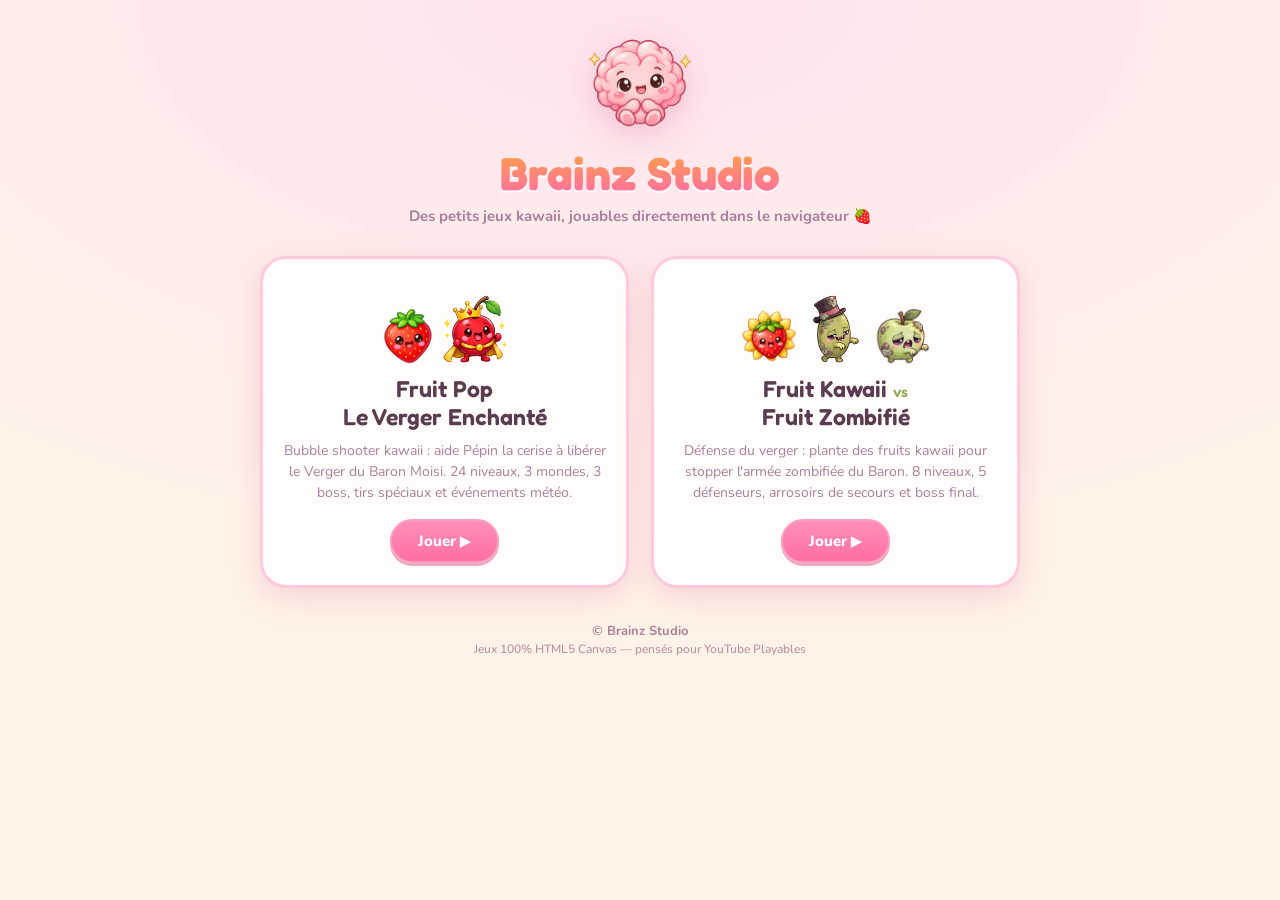
<file: index.html>
<!doctype html>
<html lang="fr">
<head>
<meta charset="utf-8">
<meta name="viewport" content="width=device-width, initial-scale=1">
<title>Brainz Studio — Jeux kawaii</title>
<meta name="description" content="Les jeux kawaii de Brainz Studio : Fruit Pop et Fruit Kawaii vs Fruit Zombifié. Jouables gratuitement dans le navigateur.">
<link rel="preconnect" href="https://fonts.googleapis.com">
<link rel="preconnect" href="https://fonts.gstatic.com" crossorigin>
<link rel="stylesheet" href="https://fonts.googleapis.com/css2?family=Fredoka:wght@500;600;700&family=Nunito:wght@500;700;800&display=swap">
<style>
:root{
  --bg:#fff3e7; --bg2:#ffe4ef; --panel:#fffdfb; --panel2:#ffeaf2;
  --fg:#5a3b50; --fg-dim:#aa7f9b; --accent:#ff6fa5; --accent2:#ff9f45;
  --zombi:#8fae5a; --line:#ffc9de;
  color-scheme:light;
}
*{box-sizing:border-box;}
body{
  margin:0;min-height:100vh;color:var(--fg);
  font-family:"Nunito",system-ui,sans-serif;
  background:radial-gradient(130% 100% at 50% 0%,var(--bg2) 0%,var(--bg) 65%) var(--bg);
  display:flex;flex-direction:column;align-items:center;
  padding:28px 16px 40px;
}
header{display:flex;flex-direction:column;align-items:center;gap:6px;text-align:center;}
header img{width:110px;height:110px;filter:drop-shadow(0 8px 16px rgba(214,70,125,.25));}
h1{
  font-family:"Fredoka",sans-serif;font-weight:700;font-size:clamp(34px,7vw,46px);margin:6px 0 0;line-height:1;
  background:linear-gradient(180deg,var(--accent2),var(--accent));
  -webkit-background-clip:text;background-clip:text;color:transparent;
  filter:drop-shadow(0 2px 0 #fff);
}
header p{margin:4px 0 0;color:var(--fg-dim);font-weight:700;font-size:15px;}
main{
  display:grid;grid-template-columns:repeat(auto-fit,minmax(280px,1fr));
  gap:22px;margin-top:30px;width:min(760px,100%);
}
.game{
  background:var(--panel);border:3px solid var(--line);border-radius:26px;
  padding:22px 20px;display:flex;flex-direction:column;align-items:center;gap:10px;
  text-align:center;box-shadow:0 10px 30px rgba(214,70,125,.18);
  text-decoration:none;color:inherit;transition:transform .18s ease, box-shadow .18s ease;
}
.game:hover{transform:translateY(-4px);box-shadow:0 16px 38px rgba(214,70,125,.28);}
.game .chars{display:flex;align-items:flex-end;gap:2px;height:84px;}
.game .chars img{width:72px;height:72px;}
.game .chars img.small{width:58px;height:58px;}
.game h2{font-family:"Fredoka",sans-serif;font-weight:600;font-size:23px;margin:0;line-height:1.2;text-wrap:balance;}
.game h2 .vs{font-size:.65em;color:var(--zombi);}
.game p{margin:0;color:var(--fg-dim);font-size:14px;line-height:1.5;}
.game .play{
  margin-top:6px;font-weight:800;color:#fff;font-size:15px;
  background:linear-gradient(180deg,#ff8fb8,#ff6fa5);border:2px solid #ff9dc0;border-radius:999px;
  padding:10px 26px;box-shadow:0 3px 0 rgba(214,70,125,.45);
}
footer{margin-top:34px;color:var(--fg-dim);font-size:13px;font-weight:700;text-align:center;}
footer .mini{font-size:12px;font-weight:600;opacity:.8;}
</style>
</head>
<body>
<header>
  <img src="assets/logo.png" alt="Mascotte Brainz Studio">
  <h1>Brainz Studio</h1>
  <p>Des petits jeux kawaii, jouables directement dans le navigateur 🍓</p>
</header>

<main>
  <a class="game" href="fruit-pop/">
    <span class="chars">
      <img src="assets/fruit_fraise.png" alt="" class="small">
      <img src="assets/pepin3.png" alt="Pépin">
    </span>
    <h2>Fruit Pop<br>Le Verger Enchanté</h2>
    <p>Bubble shooter kawaii : aide Pépin la cerise à libérer le Verger du Baron Moisi. 24 niveaux, 3 mondes, 3 boss, tirs spéciaux et événements météo.</p>
    <span class="play">Jouer ▶</span>
  </a>

  <a class="game" href="fruit-vs-zombifruit/">
    <span class="chars">
      <img src="assets/plant_fraisoleil.png" alt="" class="small">
      <img src="assets/z_baron.png" alt="Baron Zombifié">
      <img src="assets/z_pomme.png" alt="" class="small">
    </span>
    <h2>Fruit Kawaii <span class="vs">vs</span><br>Fruit Zombifié</h2>
    <p>Défense du verger : plante des fruits kawaii pour stopper l'armée zombifiée du Baron. 8 niveaux, 5 défenseurs, arrosoirs de secours et boss final.</p>
    <span class="play">Jouer ▶</span>
  </a>
</main>

<footer>
  © Brainz Studio<br>
  <span class="mini">Jeux 100% HTML5 Canvas — pensés pour YouTube Playables</span>
</footer>
</body>
</html>
</file>
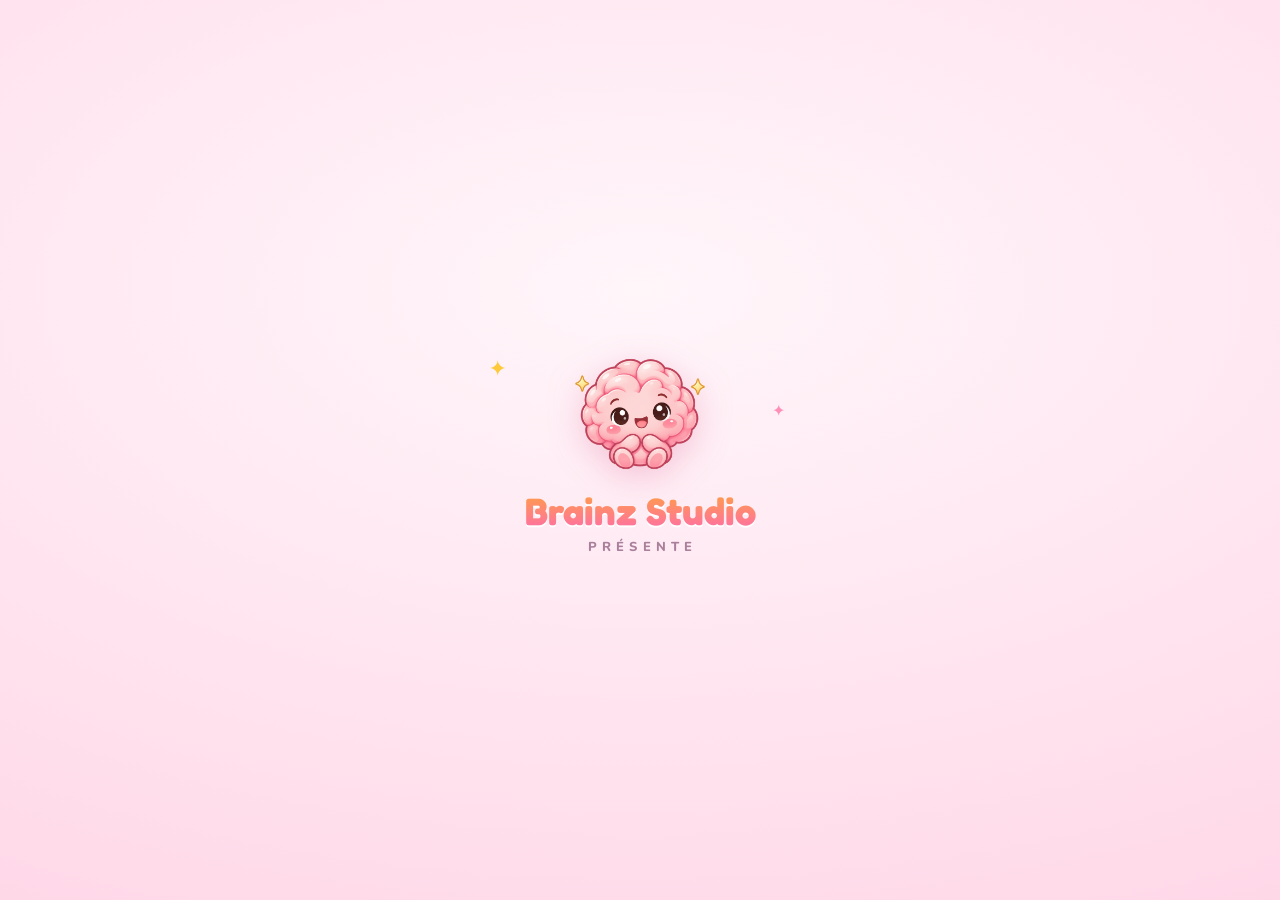
<file: fruit-pop/index.html>
<!doctype html>
<html lang="fr">
<head>
<meta charset="utf-8">
<meta name="viewport" content="width=device-width, initial-scale=1, viewport-fit=cover, user-scalable=no">
<title>Fruit Pop</title>
<link rel="preconnect" href="https://fonts.googleapis.com">
<link rel="preconnect" href="https://fonts.gstatic.com" crossorigin>
<link rel="stylesheet" href="https://fonts.googleapis.com/css2?family=Fredoka:wght@500;600;700&family=Nunito:wght@500;700;800&display=swap">
<link rel="stylesheet" href="src/style.css">
</head>
<body>
<div id="app">

  <div id="home">
    <div id="homeHead">
      <h1>Fruit Pop</h1>
      <div id="coinsHome">🪙 <span id="coinsNum">0</span></div>
    </div>
    <p class="tag" id="heroTag">Libère le Verger Enchanté du Baron Moisi&nbsp;!</p>
    <div id="mapScroll">
      <div id="mapInner">
        <canvas id="mapCv"></canvas>
        <div id="heroWrap" class="idle"><canvas id="heroCv"></canvas></div>
      </div>
    </div>
  </div>

  <div id="game" hidden>
    <div class="hud">
      <button class="icon" id="btnMenu" title="Retour à la carte">🏠</button>
      <div class="stat"><small>Niv.</small><span id="lvlNum">1</span></div>
      <div class="stat"><small>Score</small><span id="scoreNum">0</span></div>
      <div class="spacer"></div>
      <button class="icon" id="btnMute" title="Son">🔊</button>
      <button class="icon" id="btnPause" title="Pause">⏸️</button>
    </div>

    <div id="stage">
      <canvas id="cv"></canvas>
      <div id="banner"></div>
      <div id="chips"></div>

      <div class="overlay" id="ovPause" hidden>
        <div class="card">
          <div class="big-emoji">🌸</div>
          <h2>Petite pause</h2>
          <div class="btns">
            <button class="primary" id="btnResume">Reprendre</button>
            <button id="btnRestart1">Recommencer</button>
            <button id="btnMenu1">Carte</button>
          </div>
        </div>
      </div>

      <div class="overlay" id="ovWin" hidden>
        <div class="card">
          <div class="stars" id="winStars"></div>
          <h2 id="winTitle">Niveau terminé&nbsp;!</h2>
          <div class="score-line">Score : <b id="winScore">0</b><br><span id="winBest"></span><br><span id="winCoins"></span></div>
          <div class="btns">
            <button class="primary" id="btnNext">Suite ▶</button>
            <button id="btnRestart2">Rejouer</button>
            <button id="btnMenu2">Carte</button>
          </div>
        </div>
      </div>

      <div class="overlay" id="ovLose" hidden>
        <div class="card">
          <div class="big-emoji">💔</div>
          <h2>Oh non, écrabouillé&nbsp;!</h2>
          <div class="score-line">Les fruits ont franchi la ligne.<br>Score : <b id="loseScore">0</b></div>
          <div class="btns">
            <button class="primary" id="btnRestart3">Réessayer</button>
            <button id="btnMenu3">Carte</button>
          </div>
        </div>
      </div>

      <div class="overlay" id="ovChoose" hidden>
        <div class="card">
          <h2>Jauge pleine&nbsp;!</h2>
          <p style="margin:0;font-size:13px;color:var(--fg-dim);">Choisis ton tir spécial :</p>
          <div class="specrow" id="chooseRow"></div>
          <button id="btnChooseCancel">Plus tard</button>
        </div>
      </div>
    </div>

    <div class="hud">
      <button id="btnSwap" title="Échanger avec le fruit suivant"><canvas id="nextCv" width="30" height="30" style="vertical-align:-9px;"></canvas> ↻</button>
      <div id="gaugeWrap" role="button" title="Tir spécial"><div id="gaugeFill"></div><div id="gaugeTxt">Jus 0%</div></div>
      <div class="stat">🪙<span id="coinsGame">0</span></div>
      <div class="stat" id="dropStat"><small id="dropLabel">⬇</small><span id="dropNum">10</span></div>
    </div>
  </div>

  <div class="overlay appwide" id="ovLevel" hidden>
    <div class="card">
      <h2 id="plName">Niveau</h2>
      <p id="plStory" style="margin:0;font-size:14px;color:var(--fg-dim);"></p>
      <div class="stars" id="plStars"></div>
      <div class="score-line" id="plBest"></div>
      <p style="margin:0;font-size:13px;font-weight:800;">Booster de départ <span style="color:var(--fg-dim);">(optionnel)</span> — 🪙 <span id="plCoins">0</span></p>
      <div class="specrow" id="plBoosters"></div>
      <div class="btns">
        <button class="primary" id="btnPlay">Jouer !</button>
        <button id="btnPlClose">Retour</button>
      </div>
    </div>
  </div>

  <div class="overlay appwide" id="ovEvolve" hidden>
    <div class="card">
      <h2>Pépin a grandi&nbsp;!</h2>
      <div class="evorow"><canvas id="evoOld"></canvas><span class="evoarrow">➜</span><canvas id="evoNew"></canvas></div>
      <div class="evoname" id="evoName"></div>
      <p id="evoDesc" style="margin:0;font-size:14px;color:var(--fg-dim);"></p>
      <button class="primary" id="btnEvo">Trop mignon&nbsp;!</button>
    </div>
  </div>

  <div class="overlay appwide" id="ovDialog" hidden>
    <div class="dcard" id="dcard">
      <canvas id="dFace" width="76" height="76"></canvas>
      <div class="dbody">
        <div class="dname" id="dName"></div>
        <div class="dtext" id="dText"></div>
        <div class="dnext">toucher pour continuer ▸</div>
      </div>
    </div>
  </div>

  <!-- Intro studio : visible dès le chargement, retirée par runIntro() -->
  <div id="intro">
    <div id="introBox">
      <img id="introLogo" alt="" hidden>
      <div id="introEmoji" hidden>🧠</div>
      <div id="introName">Brainz Studio</div>
      <div id="introSub">présente</div>
    </div>
  </div>

</div>
<script src="src/game.js"></script>
</body>
</html>
</file>
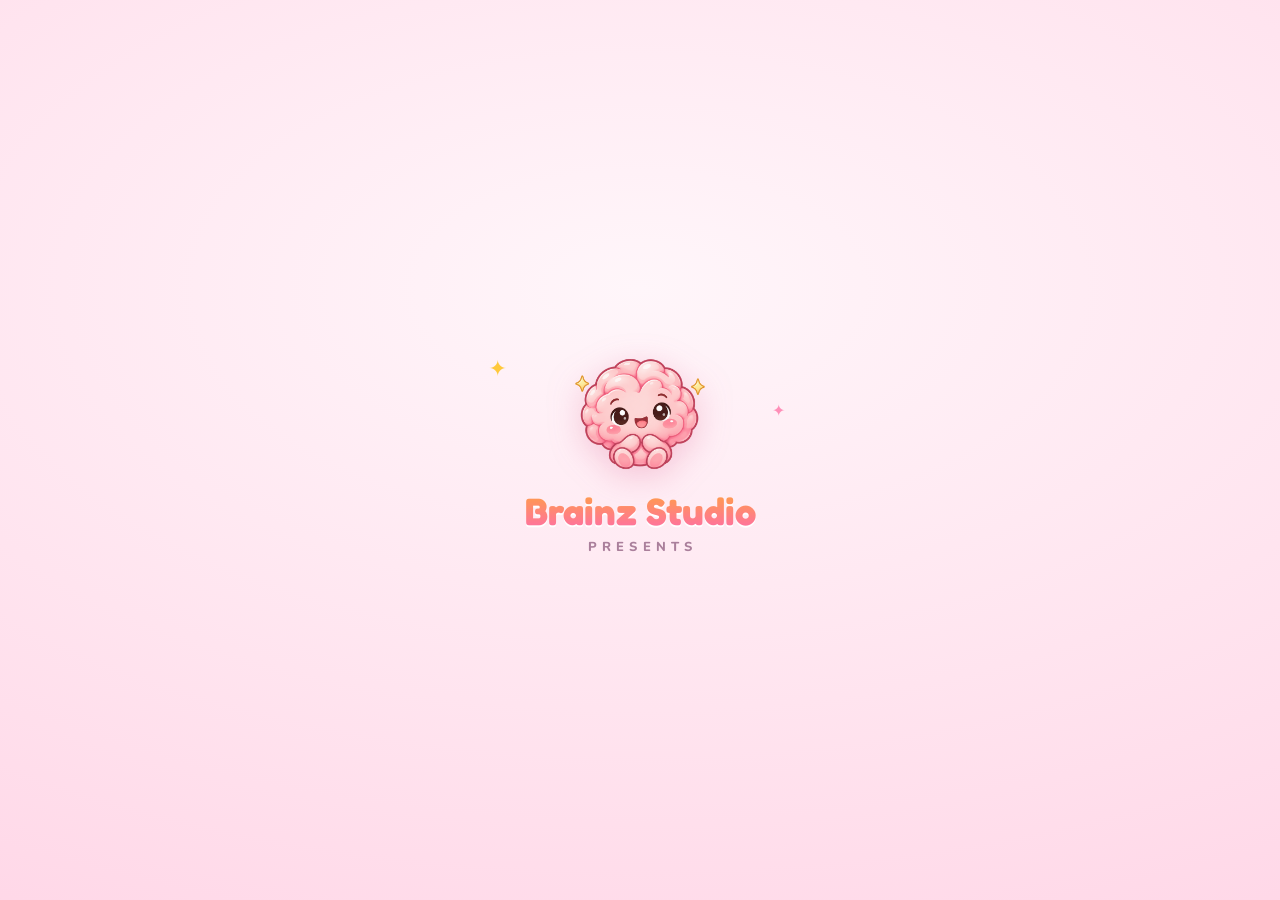
<file: fruit-vs-zombifruit/index.html>
<!doctype html>
<html lang="fr">
<head>
<meta charset="utf-8">
<meta name="viewport" content="width=device-width, initial-scale=1, viewport-fit=cover, user-scalable=no">
<title>Fruit Kawaii vs Fruit Zombifié</title>
<link rel="preconnect" href="https://fonts.googleapis.com">
<link rel="preconnect" href="https://fonts.gstatic.com" crossorigin>
<link rel="stylesheet" href="https://fonts.googleapis.com/css2?family=Fredoka:wght@500;600;700&family=Nunito:wght@500;700;800&display=swap">
<link rel="stylesheet" href="src/style.css">
</head>
<body>
<div id="app">

  <!-- Menu principal : écran titre -->
  <div id="menu" hidden>
    <div id="menuBox">
      <div id="menuChars">
        <img id="mcPlant" alt="" hidden>
        <img id="mcZombi" alt="" hidden>
      </div>
      <h1 id="menuTitle">Fruit Kawaii<br><span class="vs">vs</span><br>Fruit Zombifié</h1>
      <p id="menuStars"></p>
      <div id="menuBtns">
        <button class="primary" id="btnStart" data-t="play">▶&nbsp; Jouer</button>
        <button id="btnHelp" data-t="help">❓ Comment jouer</button>
        <button id="btnMuteMenu">🔊 Son</button>
        <button id="btnLang">🌐 English</button>
      </div>
      <p id="menuBrainz"><img id="menuLogo" alt="" hidden> <span data-t="brainz">Un jeu Brainz Studio</span></p>
    </div>
  </div>

  <div id="home" hidden>
    <div id="homeHead">
      <h1 id="homeTitle">Fruit Kawaii <span class="vs">vs</span> Fruit Zombifié</h1>
    </div>
    <p class="tag" id="heroTag">Le Baron Zombifié attaque le Verger : plante tes fruits et défends chaque rangée&nbsp;!</p>
    <div id="lvlScroll"><div id="lvlList"></div></div>
  </div>

  <div id="game" hidden>
    <div class="hud">
      <button class="icon" id="btnMenu" title="Retour aux niveaux">🏠</button>
      <div class="stat" id="dewStat">💧<span id="dewNum">0</span></div>
      <div id="waveWrap" title="Progression des vagues"><div id="waveFill"></div><div id="waveTxt"></div></div>
      <button class="icon" id="btnMute" title="Son">🔊</button>
      <button class="icon" id="btnPause" title="Pause">⏸️</button>
    </div>

    <div id="stage">
      <canvas id="cv"></canvas>
      <div id="banner"></div>

      <div class="overlay" id="ovPause" hidden>
        <div class="card">
          <div class="big-emoji">🌸</div>
          <h2 data-t="pause">Petite pause</h2>
          <div class="btns">
            <button class="primary" id="btnResume" data-t="resume">Reprendre</button>
            <button id="btnRestart1" data-t="restart">Recommencer</button>
            <button id="btnMenu1" data-t="levels">Niveaux</button>
          </div>
        </div>
      </div>

      <div class="overlay" id="ovWin" hidden>
        <div class="card">
          <div class="stars" id="winStars"></div>
          <h2 id="winTitle">Verger défendu&nbsp;!</h2>
          <div class="score-line"><span data-t="score">Score :</span> <b id="winScore">0</b><br><span id="winBest"></span></div>
          <div class="btns">
            <button class="primary" id="btnNext" data-t="next">Suite ▶</button>
            <button id="btnRestart2" data-t="replay">Rejouer</button>
            <button id="btnMenu2" data-t="levels">Niveaux</button>
          </div>
        </div>
      </div>

      <div class="overlay" id="ovLose" hidden>
        <div class="card">
          <div class="big-emoji">🧟</div>
          <h2 data-t="loseTitle">Les zombifruits sont passés…</h2>
          <div class="score-line"><span data-t="score">Score :</span> <b id="loseScore">0</b></div>
          <div class="btns">
            <button class="primary" id="btnRestart3" data-t="retry">Réessayer</button>
            <button id="btnMenu3" data-t="levels">Niveaux</button>
          </div>
        </div>
      </div>

      <!-- Cinématique d'entrée de boss -->
      <div class="overlay" id="ovCine" hidden>
        <div id="cineBox">
          <img id="cineImg" alt="">
          <div id="cineCard">
            <div id="cineName"></div>
            <div id="cineText"></div>
            <div class="cnext" data-t="tapContinue">toucher pour continuer ▸</div>
          </div>
        </div>
      </div>

      <!-- Bulle du tutoriel (niveau démo) -->
      <div id="tutoBubble" hidden>
        <img id="tutoFace" alt="">
        <div id="tutoText"></div>
      </div>
    </div>

    <div class="hud" id="cardBar"></div>
  </div>

  <div class="overlay appwide" id="ovLevel" hidden>
    <div class="card">
      <h2 id="plName">Niveau</h2>
      <p id="plStory" style="margin:0;font-size:14px;color:var(--fg-dim);"></p>
      <div class="stars" id="plStars"></div>
      <div class="score-line" id="plBest"></div>
      <div class="btns">
        <button class="primary" id="btnPlay" data-t="defend">Défendre !</button>
        <button id="btnPlClose" data-t="back">Retour</button>
      </div>
    </div>
  </div>

  <div class="overlay appwide" id="ovHelp" hidden>
    <div class="card">
      <h2 data-t="helpTitle">Comment jouer ?</h2>
      <div id="helpRows" style="display:flex;flex-direction:column;gap:10px;width:100%;"></div>
      <button class="primary" id="btnHelpClose" data-t="gotIt">Compris !</button>
    </div>
  </div>

  <div class="overlay appwide" id="ovUnlock" hidden>
    <div class="card">
      <h2 data-t="unlockTitle">✨ Nouveau fruit débloqué !</h2>
      <img id="unImg" alt="">
      <div id="unName"></div>
      <p id="unDesc" style="margin:0;font-size:14px;color:var(--fg-dim);"></p>
      <p id="unHow"></p>
      <button class="primary" id="btnUnlock" data-t="unlockBtn">Compris, à moi de jouer !</button>
    </div>
  </div>

  <!-- Intro studio : visible dès le chargement, retirée par runIntro() -->
  <div id="intro">
    <div id="introBox">
      <img id="introLogo" alt="" hidden>
      <div id="introEmoji" hidden>🧠</div>
      <div id="introName">Brainz Studio</div>
      <div id="introSub" data-t="presents">présente</div>
    </div>
  </div>

</div>
<script src="src/game.js"></script>
</body>
</html>
</file>
<file: fruit-pop/src/style.css>
/* Base : plein écran mobile, respect des encoches (safe areas). */
html{box-sizing:border-box;padding-top:env(safe-area-inset-top,0px);padding-bottom:env(safe-area-inset-bottom,0px);}
body{font-size:14px;-webkit-tap-highlight-color:transparent;}
img{max-width:100%;}

/* Layout : jeu plein écran — carte du verger (accueil) et partie (canvas entre deux barres HUD).
   Thème unique assumé : monde kawaii pastel. */
:root{
  --bg:#fff3e7;
  --bg2:#ffe4ef;
  --panel:#fffdfb;
  --panel2:#ffeaf2;
  --fg:#5a3b50;
  --fg-dim:#aa7f9b;
  --accent:#ff6fa5;
  --accent2:#ff9f45;
  --good:#57c878;
  --line:#ffc9de;
  --font-display:"Fredoka","Nunito",system-ui,sans-serif;
  --font-body:"Nunito",system-ui,sans-serif;
  color-scheme:light;
}
[hidden]{display:none!important;}
html,body{height:100%;}
body{
  margin:0;color:var(--fg);font-family:var(--font-body);overflow:hidden;
  background:radial-gradient(130% 100% at 50% 0%,var(--bg2) 0%,var(--bg) 65%) var(--bg);
}
#app{
  height:100%;display:flex;flex-direction:column;box-sizing:border-box;position:relative;
  padding-left:max(16px,env(safe-area-inset-left,0px));
  padding-right:max(16px,env(safe-area-inset-right,0px));
  padding-block:0;
  max-width:560px;margin:0 auto;
}
button{
  font-family:var(--font-body);font-weight:800;color:var(--fg);
  background:var(--panel);border:2px solid var(--line);border-radius:999px;
  padding:10px 18px;font-size:15px;cursor:pointer;touch-action:manipulation;
  box-shadow:0 3px 0 rgba(255,150,190,.35);
}
button:active{transform:translateY(2px);box-shadow:0 1px 0 rgba(255,150,190,.35);}
button:focus-visible{outline:3px solid var(--accent2);outline-offset:2px;}
button.primary{
  background:linear-gradient(180deg,#ff8fb8,#ff6fa5);border-color:#ff9dc0;color:#fff;
  box-shadow:0 3px 0 rgba(214,70,125,.45);
}
button.icon{padding:8px 13px;font-size:18px;line-height:1;}
button:disabled{opacity:.5;cursor:default;}

/* ---------- Accueil : carte du verger ---------- */
#home{flex:1;min-height:0;display:flex;flex-direction:column;gap:8px;padding-block:16px 12px;}
#homeHead{display:flex;align-items:center;gap:10px;}
#homeHead h1{
  font-family:var(--font-display);font-weight:700;font-size:clamp(30px,8vw,42px);
  margin:0;line-height:1;flex:1;
  background:linear-gradient(180deg,var(--accent2),var(--accent));
  -webkit-background-clip:text;background-clip:text;color:transparent;
  filter:drop-shadow(0 2px 0 #fff);
}
#coinsHome{background:var(--panel);border:2px solid var(--line);border-radius:999px;padding:7px 14px;font-weight:800;font-variant-numeric:tabular-nums;}
#home p.tag{margin:0;color:var(--fg-dim);font-size:14px;}
#heroTag{font-weight:700;color:var(--fg);}
#mapScroll{
  flex:1;min-height:0;overflow-y:auto;overflow-x:hidden;position:relative;
  border-radius:22px;border:2px solid var(--line);background:var(--panel2);
  overscroll-behavior:contain;
}
#mapInner{position:relative;width:100%;}
#mapCv{position:absolute;left:0;top:0;display:block;}
.mnode{
  position:absolute;transform:translate(-50%,-50%);z-index:2;
  width:54px;height:54px;padding:0;border-radius:50%;
  display:flex;align-items:center;justify-content:center;overflow:visible;
  font-family:var(--font-display);font-weight:700;font-size:22px;color:var(--accent);
  border:3px solid #fff;background:linear-gradient(180deg,#fff,#ffe9f2);
  box-shadow:0 4px 0 rgba(214,70,125,.35),0 6px 14px rgba(90,59,80,.18);
}
.mnode:active{transform:translate(-50%,-50%) translateY(2px);}
.mnode.done{background:linear-gradient(180deg,#ff9fc4,#ff6fa5);color:#fff;}
.mnode.locked{background:#efe6ea;color:#b9a3b0;font-size:18px;opacity:.9;box-shadow:0 3px 0 rgba(150,120,135,.3);}
.mnode.boss{width:68px;height:68px;border-color:#ffd86b;background:linear-gradient(180deg,#fff7dc,#ffe1a8);}
.mnode.boss.done{background:linear-gradient(180deg,#fff2b8,#ffc93c);}
.mnode.boss canvas{width:60px;height:60px;display:block;}
.mnode.boss.locked canvas{filter:grayscale(1) brightness(.8);opacity:.75;}
.mnode.cur::after{
  content:"";position:absolute;inset:-9px;border-radius:50%;
  border:3px solid var(--accent);opacity:.6;
}
@media (prefers-reduced-motion:no-preference){
  .mnode.cur::after{animation:ring 1.4s ease-out infinite;}
  @keyframes ring{0%{transform:scale(.85);opacity:.8}100%{transform:scale(1.3);opacity:0}}
}
.mstars{
  position:absolute;transform:translateX(-50%);z-index:2;pointer-events:none;
  font-size:13px;letter-spacing:1px;white-space:nowrap;
  text-shadow:0 1px 0 #fff,0 0 3px #fff;
}
.mstars .on{color:#ffb21e;}
.mstars .off{color:rgba(170,127,155,.45);}
.wlabel{
  position:absolute;z-index:2;transform:translateY(-50%);white-space:nowrap;
  background:var(--panel);border:2px solid var(--line);border-radius:999px;
  padding:6px 14px;font-family:var(--font-display);font-weight:600;font-size:15px;
  box-shadow:0 3px 0 rgba(255,150,190,.3);pointer-events:none;
}
#heroWrap{position:absolute;z-index:3;width:84px;height:84px;pointer-events:none;transform:translate(-50%,-50%);}
#heroCv{width:84px;height:84px;display:block;}
@media (prefers-reduced-motion:no-preference){
  #heroWrap.idle #heroCv{animation:bob 1.6s ease-in-out infinite;}
  @keyframes bob{0%,100%{transform:translateY(0)}50%{transform:translateY(-5px)}}
}

/* évolution de Pépin */
.evorow{display:flex;align-items:center;justify-content:center;gap:6px;}
.evoarrow{font-size:26px;color:var(--accent);font-weight:800;}
#evoOld{opacity:.7;}
.evoname{font-family:var(--font-display);font-weight:700;font-size:22px;color:var(--accent);}
@media (prefers-reduced-motion:no-preference){
  #evoNew{animation:evoPop .7s cubic-bezier(.2,1.5,.4,1) .15s both;}
  @keyframes evoPop{0%{transform:scale(.3) rotate(-12deg);opacity:0}100%{transform:scale(1) rotate(0);opacity:1}}
}

/* ---------- Jeu ---------- */
#game{flex:1;display:flex;flex-direction:column;min-height:0;position:relative;padding-block:10px 12px;gap:8px;}
.hud{display:flex;align-items:center;gap:7px;}
.hud .spacer{flex:1;}
.hud .stat{
  background:var(--panel);border:2px solid var(--line);border-radius:999px;
  padding:7px 11px;font-size:13px;font-weight:800;white-space:nowrap;
  font-variant-numeric:tabular-nums;
}
.hud .stat small{color:var(--fg-dim);font-weight:700;margin-right:4px;text-transform:uppercase;font-size:10px;letter-spacing:.05em;}
#stage{position:relative;flex:1;min-height:0;}
canvas#cv{
  display:block;width:100%;height:100%;border-radius:22px;
  border:2px solid var(--line);touch-action:none;
  background:
    radial-gradient(rgba(255,150,190,.13) 16%, transparent 17%) 0 0/28px 28px,
    radial-gradient(rgba(255,190,120,.11) 16%, transparent 17%) 14px 14px/28px 28px,
    linear-gradient(180deg,#fff6fa 0%,#fff0e2 100%);
}
#dropStat.hot{border-color:var(--accent);color:var(--accent);}

/* jauge de jus */
#gaugeWrap{
  flex:1;height:36px;background:var(--panel);border:2px solid var(--line);
  border-radius:999px;position:relative;overflow:hidden;cursor:pointer;min-width:70px;
  box-shadow:0 3px 0 rgba(255,150,190,.3);
}
#gaugeFill{position:absolute;inset:0;width:0%;background:linear-gradient(90deg,#ffd43b,#ff8fb8,#ff6fa5);transition:width .25s;}
#gaugeTxt{position:relative;text-align:center;font-weight:800;font-size:12px;line-height:33px;color:var(--fg);}
@media (prefers-reduced-motion:no-preference){
  #gaugeWrap.full{animation:gpulse 1s infinite;}
  @keyframes gpulse{0%,100%{box-shadow:0 3px 0 rgba(255,150,190,.3)}50%{box-shadow:0 3px 14px rgba(255,110,165,.8)}}
}

/* bannière + puces d'état */
#banner{
  position:absolute;top:12px;left:50%;transform:translateX(-50%) translateY(-20px);
  background:var(--panel);border:2px solid var(--line);border-radius:999px;
  padding:8px 18px;font-weight:800;font-size:14px;white-space:nowrap;max-width:92%;
  overflow:hidden;text-overflow:ellipsis;opacity:0;pointer-events:none;z-index:4;
  box-shadow:0 6px 18px rgba(214,70,125,.25);
}
#banner.show{animation:bshow 2.6s ease forwards;}
@keyframes bshow{
  0%{opacity:0;transform:translateX(-50%) translateY(-20px)}
  12%,80%{opacity:1;transform:translateX(-50%) translateY(0)}
  100%{opacity:0;transform:translateX(-50%) translateY(-14px)}
}
#chips{position:absolute;top:12px;left:12px;display:flex;flex-direction:column;gap:6px;z-index:3;pointer-events:none;}
.chip{
  background:var(--panel);border:2px solid var(--line);border-radius:999px;
  padding:4px 10px;font-weight:800;font-size:12px;white-space:nowrap;align-self:flex-start;
}
.chip.bad{border-color:var(--accent);color:var(--accent);}

/* ---------- Overlays ---------- */
.overlay{
  position:absolute;inset:0;display:flex;align-items:center;justify-content:center;
  background:rgba(90,59,80,.38);border-radius:22px;backdrop-filter:blur(3px);z-index:5;
}
.overlay.appwide{border-radius:0;z-index:20;}
.card{
  background:var(--panel);border:3px solid var(--line);border-radius:26px;
  padding:24px 22px;display:flex;flex-direction:column;gap:13px;align-items:center;
  width:min(330px,88%);text-align:center;box-shadow:0 16px 44px rgba(214,70,125,.3);
  max-height:88%;overflow-y:auto;
}
.card h2{font-family:var(--font-display);font-weight:700;font-size:26px;margin:0;line-height:1.15;text-wrap:balance;}
.card .big-emoji{font-size:44px;line-height:1;}
.card .score-line{font-size:15px;color:var(--fg-dim);}
.card .score-line b{color:var(--accent2);font-size:21px;font-variant-numeric:tabular-nums;}
.card .btns{display:flex;flex-wrap:wrap;gap:10px;justify-content:center;}
.stars{font-size:30px;letter-spacing:6px;line-height:1;}
.stars .on{color:#ffbe2e;text-shadow:0 2px 0 rgba(200,120,0,.3);}
.stars .off{color:#e8d4de;}
@media (prefers-reduced-motion:no-preference){
  .card{animation:cardIn .28s cubic-bezier(.2,1.4,.4,1);}
  @keyframes cardIn{from{transform:scale(.7);opacity:0}to{transform:scale(1);opacity:1}}
}

/* choix du tir spécial + boosters */
.specrow{display:flex;flex-direction:column;gap:8px;width:100%;}
.spec{
  display:flex;align-items:center;gap:10px;text-align:left;border-radius:16px;padding:8px 12px;
}
.spec .sicon{font-size:24px;}
.spec .sbody{display:flex;flex-direction:column;min-width:0;}
.spec .sname{font-weight:800;font-size:14px;}
.spec .sdesc{font-size:12px;color:var(--fg-dim);}
.spec .scost{margin-left:auto;font-weight:800;font-size:13px;color:var(--accent2);white-space:nowrap;}
.spec.sel{border-color:var(--accent);background:var(--panel2);}

/* ---------- Intro Brainz Studio ---------- */
#intro{
  position:fixed;inset:0;z-index:60;display:flex;align-items:center;justify-content:center;
  background:radial-gradient(120% 90% at 50% 32%,#fff6fa 0%,#ffe4ef 52%,#ffd3e5 100%);
  transition:opacity .45s ease;
}
#intro.out{opacity:0;pointer-events:none;}
#introBox{display:flex;flex-direction:column;align-items:center;gap:8px;position:relative;}
#introLogo{width:140px;height:140px;filter:drop-shadow(0 8px 16px rgba(214,70,125,.25));}
#introEmoji{font-size:104px;line-height:1.25;}
#introName{
  font-family:var(--font-display);font-weight:700;font-size:38px;line-height:1;
  background:linear-gradient(180deg,var(--accent2),var(--accent));
  -webkit-background-clip:text;background-clip:text;color:transparent;
  filter:drop-shadow(0 2px 0 #fff);
}
#introSub{font-weight:800;font-size:13px;color:var(--fg-dim);letter-spacing:.4em;text-transform:uppercase;margin-left:.4em;}
#introBox::before,#introBox::after{content:"✦";position:absolute;color:#ffc93c;font-size:22px;}
#introBox::before{left:-36px;top:10px;}
#introBox::after{right:-30px;top:56px;font-size:16px;color:#ff8fb8;}
@media (prefers-reduced-motion:no-preference){
  #introLogo,#introEmoji{animation:introPop .9s cubic-bezier(.2,1.6,.35,1) both;}
  #introName{animation:introUp .55s ease .4s both;}
  #introSub{animation:introUp .55s ease .6s both;}
  #introBox::before{animation:introTwinkle 1.6s ease .7s infinite;}
  #introBox::after{animation:introTwinkle 1.6s ease 1.1s infinite;}
  @keyframes introPop{0%{transform:scale(.15) rotate(-16deg);opacity:0}100%{transform:scale(1) rotate(0);opacity:1}}
  @keyframes introUp{0%{transform:translateY(16px);opacity:0}100%{transform:translateY(0);opacity:1}}
  @keyframes introTwinkle{0%,100%{opacity:.25;transform:scale(.8)}50%{opacity:1;transform:scale(1.15)}}
}

/* dialogue (histoire) */
#ovDialog{align-items:flex-end;padding-bottom:10%;box-sizing:border-box;}
.dcard{
  background:var(--panel);border:3px solid var(--line);border-radius:24px;
  padding:16px;display:flex;gap:12px;align-items:center;width:min(380px,92%);
  box-shadow:0 16px 44px rgba(90,59,80,.4);cursor:pointer;
}
.dcard canvas{flex:none;}
.dbody{display:flex;flex-direction:column;gap:4px;min-width:0;}
.dname{font-family:var(--font-display);font-weight:600;font-size:15px;color:var(--accent);}
.dtext{font-size:15px;line-height:1.45;}
.dnext{align-self:flex-end;color:var(--fg-dim);font-size:12px;font-weight:800;}
</file>
<file: fruit-vs-zombifruit/src/style.css>
/* Base : plein écran mobile, respect des encoches. Même thème kawaii pastel que Fruit Pop. */
html{box-sizing:border-box;padding-top:env(safe-area-inset-top,0px);padding-bottom:env(safe-area-inset-bottom,0px);}
body{font-size:14px;-webkit-tap-highlight-color:transparent;}
img{max-width:100%;}

:root{
  --bg:#fff3e7;
  --bg2:#ffe4ef;
  --panel:#fffdfb;
  --panel2:#ffeaf2;
  --fg:#5a3b50;
  --fg-dim:#aa7f9b;
  --accent:#ff6fa5;
  --accent2:#ff9f45;
  --good:#57c878;
  --zombi:#8fae5a;
  --line:#ffc9de;
  --font-display:"Fredoka","Nunito",system-ui,sans-serif;
  --font-body:"Nunito",system-ui,sans-serif;
  color-scheme:light;
}
[hidden]{display:none!important;}
html,body{height:100%;}
body{
  margin:0;color:var(--fg);font-family:var(--font-body);overflow:hidden;
  background:radial-gradient(130% 100% at 50% 0%,var(--bg2) 0%,var(--bg) 65%) var(--bg);
}
#app{
  height:100%;display:flex;flex-direction:column;box-sizing:border-box;position:relative;
  padding-left:max(16px,env(safe-area-inset-left,0px));
  padding-right:max(16px,env(safe-area-inset-right,0px));
  max-width:560px;margin:0 auto;
}
button{
  font-family:var(--font-body);font-weight:800;color:var(--fg);
  background:var(--panel);border:2px solid var(--line);border-radius:999px;
  padding:10px 18px;font-size:15px;cursor:pointer;touch-action:manipulation;
  box-shadow:0 3px 0 rgba(255,150,190,.35);
}
button:active{transform:translateY(2px);box-shadow:0 1px 0 rgba(255,150,190,.35);}
button:focus-visible{outline:3px solid var(--accent2);outline-offset:2px;}
button.primary{
  background:linear-gradient(180deg,#ff8fb8,#ff6fa5);border-color:#ff9dc0;color:#fff;
  box-shadow:0 3px 0 rgba(214,70,125,.45);
}
button.icon{padding:8px 13px;font-size:18px;line-height:1;}
button:disabled{opacity:.5;cursor:default;}

/* ---------- Menu principal (écran titre) ---------- */
#menu{flex:1;min-height:0;display:flex;align-items:center;justify-content:center;padding-block:16px;}
#menuBox{display:flex;flex-direction:column;align-items:center;gap:14px;text-align:center;}
#menuChars{display:flex;align-items:flex-end;gap:10px;height:110px;}
#menuChars img{width:96px;height:96px;filter:drop-shadow(0 8px 14px rgba(90,59,80,.25));}
#mcZombi{transform:scaleX(-1);}
#menuTitle{
  font-family:var(--font-display);font-weight:700;font-size:clamp(34px,9vw,46px);
  margin:0;line-height:1.08;
  background:linear-gradient(180deg,var(--accent2),var(--accent));
  -webkit-background-clip:text;background-clip:text;color:transparent;
  filter:drop-shadow(0 2px 0 #fff);
}
#menuTitle .vs{font-size:.5em;color:var(--zombi);-webkit-text-fill-color:var(--zombi);}
#menuStars{margin:0;font-weight:800;font-size:15px;color:var(--fg-dim);}
#menuStars .on{color:#ffb21e;}
#menuBtns{display:flex;flex-direction:column;gap:10px;align-items:center;margin-top:4px;}
#btnStart{font-size:20px;padding:14px 46px;border-radius:999px;}
#menuBrainz{
  margin:10px 0 0;display:flex;align-items:center;gap:7px;
  font-weight:800;font-size:12px;color:var(--fg-dim);letter-spacing:.12em;text-transform:uppercase;
}
#menuBrainz img{width:26px;height:26px;}
@media (prefers-reduced-motion:no-preference){
  #menuChars img{animation:mbob 2s ease-in-out infinite;}
  #mcZombi{animation:mbobz 2.3s ease-in-out infinite;}
  @keyframes mbob{0%,100%{transform:translateY(0)}50%{transform:translateY(-8px)}}
  @keyframes mbobz{0%,100%{transform:scaleX(-1) translateY(0) rotate(2deg)}50%{transform:scaleX(-1) translateY(-6px) rotate(-3deg)}}
  #btnStart{animation:startPulse 1.6s ease-in-out infinite;}
  @keyframes startPulse{0%,100%{box-shadow:0 3px 0 rgba(214,70,125,.45)}50%{box-shadow:0 3px 18px rgba(255,110,165,.75)}}
}

/* ---------- Accueil : liste des niveaux ---------- */
#home{flex:1;min-height:0;display:flex;flex-direction:column;gap:8px;padding-block:16px 12px;}
#homeHead h1{
  font-family:var(--font-display);font-weight:700;font-size:clamp(24px,6.6vw,34px);
  margin:0;line-height:1.12;
  background:linear-gradient(180deg,var(--accent2),var(--accent));
  -webkit-background-clip:text;background-clip:text;color:transparent;
  filter:drop-shadow(0 2px 0 #fff);
}
#homeHead h1 .vs{font-size:.6em;color:var(--zombi);-webkit-text-fill-color:var(--zombi);}
#home p.tag{margin:0;color:var(--fg-dim);font-size:14px;}
#lvlScroll{
  flex:1;min-height:0;overflow-y:auto;position:relative;
  border-radius:22px;border:2px solid var(--line);background:var(--panel2);
  overscroll-behavior:contain;
}
#lvlList{display:flex;flex-direction:column-reverse;align-items:center;gap:14px;padding:22px 16px;}
.lnode{
  display:flex;align-items:center;gap:12px;width:min(320px,92%);
  border-radius:18px;padding:10px 14px;text-align:left;
}
.lnode img{width:44px;height:44px;flex:none;}
.lnode .lbody{display:flex;flex-direction:column;min-width:0;}
.lnode .lname{font-family:var(--font-display);font-weight:600;font-size:15px;}
.lnode .lstars{font-size:13px;letter-spacing:2px;}
.lnode .lstars .on{color:#ffb21e;}
.lnode .lstars .off{color:rgba(170,127,155,.4);}
.lnode.locked{opacity:.65;}
.lnode.boss{border-color:#c9b07a;background:linear-gradient(180deg,#fff7dc,#ffeccc);}

/* ---------- Jeu ---------- */
#game{flex:1;display:flex;flex-direction:column;min-height:0;position:relative;padding-block:10px 12px;gap:8px;}
.hud{display:flex;align-items:center;gap:7px;}
.hud .stat{
  background:var(--panel);border:2px solid var(--line);border-radius:999px;
  padding:7px 11px;font-size:14px;font-weight:800;white-space:nowrap;
  font-variant-numeric:tabular-nums;
}
#stage{position:relative;flex:1;min-height:0;}
canvas#cv{
  display:block;width:100%;height:100%;border-radius:22px;
  border:2px solid var(--line);touch-action:none;
  background:linear-gradient(180deg,#f2fbe9 0%,#e3f4d7 100%);
}

/* barre de vagues */
#waveWrap{
  flex:1;height:32px;background:var(--panel);border:2px solid var(--line);
  border-radius:999px;position:relative;overflow:hidden;min-width:60px;
}
#waveFill{position:absolute;inset:0;width:0%;background:linear-gradient(90deg,#b9e68a,#8fae5a);transition:width .4s;}
#waveTxt{position:relative;text-align:center;font-weight:800;font-size:11.5px;line-height:29px;color:var(--fg);}

/* cartes de plantes */
#cardBar{flex-wrap:nowrap;gap:6px;align-items:stretch;}
.pcard{
  position:relative;flex:1;min-width:0;display:flex;flex-direction:column;align-items:center;gap:2px;
  padding:7px 2px 6px;border-radius:16px;overflow:hidden;
}
.pcard img{width:36px;height:36px;pointer-events:none;}
.pcard .pcost{font-size:11px;font-weight:800;color:var(--fg-dim);pointer-events:none;}
.pcard.sel{border-color:var(--accent);background:var(--panel2);}
.pcard.poor img{filter:grayscale(.9) opacity(.7);}
.pcard .cd{position:absolute;left:0;right:0;top:0;height:0%;background:rgba(255,255,255,.7);pointer-events:none;}
#cardPelle img{width:30px;height:30px;margin-top:3px;}

/* bannière */
#banner{
  position:absolute;top:12px;left:50%;transform:translateX(-50%) translateY(-20px);
  background:var(--panel);border:2px solid var(--line);border-radius:999px;
  padding:8px 18px;font-weight:800;font-size:14px;white-space:nowrap;max-width:92%;
  overflow:hidden;text-overflow:ellipsis;opacity:0;pointer-events:none;z-index:4;
  box-shadow:0 6px 18px rgba(214,70,125,.25);
}
#banner.show{animation:bshow 2.6s ease forwards;}
@keyframes bshow{
  0%{opacity:0;transform:translateX(-50%) translateY(-20px)}
  12%,80%{opacity:1;transform:translateX(-50%) translateY(0)}
  100%{opacity:0;transform:translateX(-50%) translateY(-14px)}
}

/* ---------- Overlays ---------- */
.overlay{
  position:absolute;inset:0;display:flex;align-items:center;justify-content:center;
  background:rgba(90,59,80,.38);border-radius:22px;backdrop-filter:blur(3px);z-index:5;
}
.overlay.appwide{border-radius:0;z-index:20;}
.card{
  background:var(--panel);border:3px solid var(--line);border-radius:26px;
  padding:24px 22px;display:flex;flex-direction:column;gap:13px;align-items:center;
  width:min(330px,88%);text-align:center;box-shadow:0 16px 44px rgba(214,70,125,.3);
  max-height:88%;overflow-y:auto;
}
.card h2{font-family:var(--font-display);font-weight:700;font-size:26px;margin:0;line-height:1.15;text-wrap:balance;}
.card .big-emoji{font-size:44px;line-height:1;}
.card .score-line{font-size:15px;color:var(--fg-dim);}
.card .score-line b{color:var(--accent2);font-size:21px;font-variant-numeric:tabular-nums;}
.card .btns{display:flex;flex-wrap:wrap;gap:10px;justify-content:center;}
.stars{font-size:30px;letter-spacing:6px;line-height:1;}
.stars .on{color:#ffbe2e;text-shadow:0 2px 0 rgba(200,120,0,.3);}
.stars .off{color:#e8d4de;}
@media (prefers-reduced-motion:no-preference){
  .card{animation:cardIn .28s cubic-bezier(.2,1.4,.4,1);}
  @keyframes cardIn{from{transform:scale(.7);opacity:0}to{transform:scale(1);opacity:1}}
}

/* ---------- Aide & déblocages ---------- */
.helprow{display:flex;gap:10px;align-items:flex-start;text-align:left;width:100%;}
.helprow span{font-size:22px;line-height:1.2;flex:none;}
.helprow p{margin:0;font-size:13.5px;line-height:1.45;color:var(--fg-dim);}
.helprow b{color:var(--fg);}
#unImg{width:112px;height:112px;}
#unName{font-family:var(--font-display);font-weight:700;font-size:22px;color:var(--accent);}
#unHow{
  margin:0;background:var(--panel2);border:2px solid var(--line);border-radius:16px;
  padding:10px 14px;font-size:13px;line-height:1.5;text-align:left;
}
@media (prefers-reduced-motion:no-preference){
  #unImg{animation:unPop .8s cubic-bezier(.2,1.6,.35,1) both, unFloat 2s ease-in-out .8s infinite;}
  @keyframes unPop{0%{transform:scale(.2) rotate(-14deg);opacity:0}100%{transform:scale(1) rotate(0);opacity:1}}
  @keyframes unFloat{0%,100%{transform:translateY(0)}50%{transform:translateY(-6px)}}
}

/* ---------- Tutoriel (niveau démo) ---------- */
#tutoBubble{
  position:absolute;left:50%;bottom:12px;transform:translateX(-50%);z-index:6;
  display:flex;gap:10px;align-items:center;width:min(370px,94%);box-sizing:border-box;
  background:var(--panel);border:3px solid var(--line);border-radius:20px;padding:10px 14px;
  box-shadow:0 10px 28px rgba(214,70,125,.3);cursor:pointer;
}
#tutoFace{width:46px;height:46px;flex:none;}
#tutoText{font-size:13.5px;line-height:1.4;font-weight:700;}
.pcard.glow{border-color:var(--accent);}
@media (prefers-reduced-motion:no-preference){
  .pcard.glow{animation:cardGlow 1s ease-in-out infinite;}
  @keyframes cardGlow{0%,100%{box-shadow:0 3px 0 rgba(255,150,190,.35)}50%{box-shadow:0 0 16px rgba(255,110,165,.95)}}
}

/* ---------- Cinématique de boss ---------- */
#ovCine{background:rgba(44,22,50,.6);cursor:pointer;}
#cineBox{display:flex;flex-direction:column;align-items:center;gap:14px;width:min(340px,90%);}
#cineImg{width:150px;height:150px;filter:drop-shadow(0 12px 22px rgba(0,0,0,.4));}
#cineCard{
  background:var(--panel);border:3px solid var(--line);border-radius:22px;
  padding:14px 18px;width:100%;box-sizing:border-box;text-align:left;
}
#cineName{font-family:var(--font-display);font-weight:700;font-size:16px;color:var(--zombi);}
#cineText{font-size:15px;line-height:1.45;margin-top:3px;}
#cineCard .cnext{text-align:right;color:var(--fg-dim);font-size:12px;font-weight:800;margin-top:4px;}
@media (prefers-reduced-motion:no-preference){
  #cineImg{animation:cineDrop .8s cubic-bezier(.2,1.3,.4,1) both, cineShake 2.4s ease-in-out .9s infinite;}
  #cineCard{animation:cardIn .3s cubic-bezier(.2,1.4,.4,1) .55s both;}
  @keyframes cineDrop{0%{transform:translateY(-240px) scale(.5) rotate(-12deg);opacity:0}70%{transform:translateY(12px) scale(1.05)}100%{transform:translateY(0) scale(1)}}
  @keyframes cineShake{0%,100%{transform:rotate(0)}25%{transform:rotate(-3deg)}75%{transform:rotate(3deg)}}
}

/* ---------- Intro Brainz Studio ---------- */
#intro{
  position:fixed;inset:0;z-index:60;display:flex;align-items:center;justify-content:center;
  background:radial-gradient(120% 90% at 50% 32%,#fff6fa 0%,#ffe4ef 52%,#ffd3e5 100%);
  transition:opacity .45s ease;
}
#intro.out{opacity:0;pointer-events:none;}
#introBox{display:flex;flex-direction:column;align-items:center;gap:8px;position:relative;}
#introLogo{width:140px;height:140px;filter:drop-shadow(0 8px 16px rgba(214,70,125,.25));}
#introEmoji{font-size:104px;line-height:1.25;}
#introName{
  font-family:var(--font-display);font-weight:700;font-size:38px;line-height:1;
  background:linear-gradient(180deg,var(--accent2),var(--accent));
  -webkit-background-clip:text;background-clip:text;color:transparent;
  filter:drop-shadow(0 2px 0 #fff);
}
#introSub{font-weight:800;font-size:13px;color:var(--fg-dim);letter-spacing:.4em;text-transform:uppercase;margin-left:.4em;}
#introBox::before,#introBox::after{content:"✦";position:absolute;color:#ffc93c;font-size:22px;}
#introBox::before{left:-36px;top:10px;}
#introBox::after{right:-30px;top:56px;font-size:16px;color:#ff8fb8;}
@media (prefers-reduced-motion:no-preference){
  #introLogo,#introEmoji{animation:introPop .9s cubic-bezier(.2,1.6,.35,1) both;}
  #introName{animation:introUp .55s ease .4s both;}
  #introSub{animation:introUp .55s ease .6s both;}
  #introBox::before{animation:introTwinkle 1.6s ease .7s infinite;}
  #introBox::after{animation:introTwinkle 1.6s ease 1.1s infinite;}
  @keyframes introPop{0%{transform:scale(.15) rotate(-16deg);opacity:0}100%{transform:scale(1) rotate(0);opacity:1}}
  @keyframes introUp{0%{transform:translateY(16px);opacity:0}100%{transform:translateY(0);opacity:1}}
  @keyframes introTwinkle{0%,100%{opacity:.25;transform:scale(.8)}50%{opacity:1;transform:scale(1.15)}}
}
</file>
